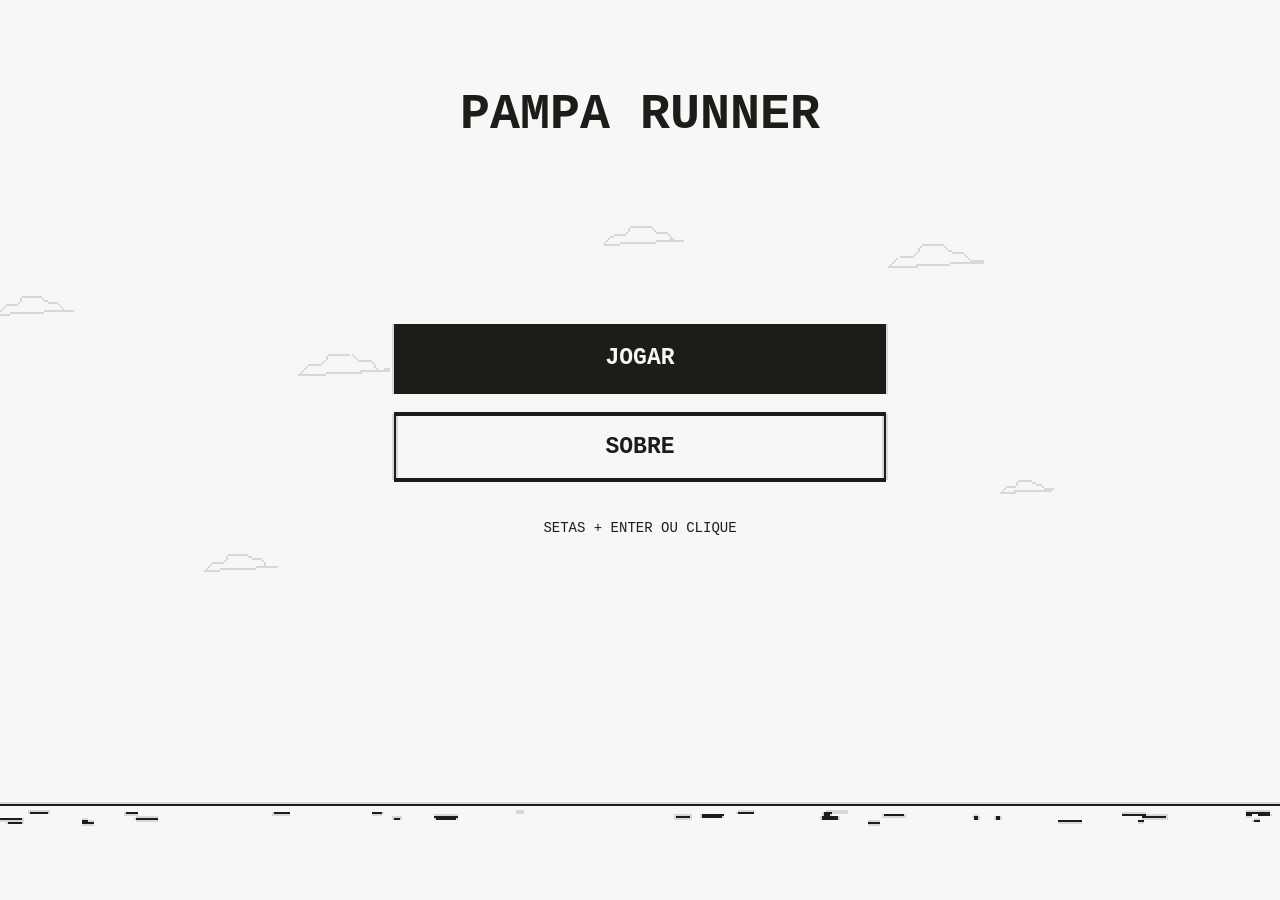
<file: index.html>
<!doctype html>
<html lang="pt-BR">
<head>
  <meta charset="utf-8" />
  <title>Pampa Runner</title>
  <meta http-equiv="refresh" content="0; url=gaucho-runner/index.html" />
  <style>
    html, body { height: 100%; margin: 0; }
    body {
      display: grid;
      place-items: center;
      background: #F7F7F7;
      color: #1E1C18;
      font: 14px "Courier New", monospace;
    }
    a { color: #1E1C18; }
  </style>
</head>
<body>
  <p>Abrindo o jogo… se não abrir, <a href="gaucho-runner/index.html">clique aqui</a>.</p>
</body>
</html>
</file>
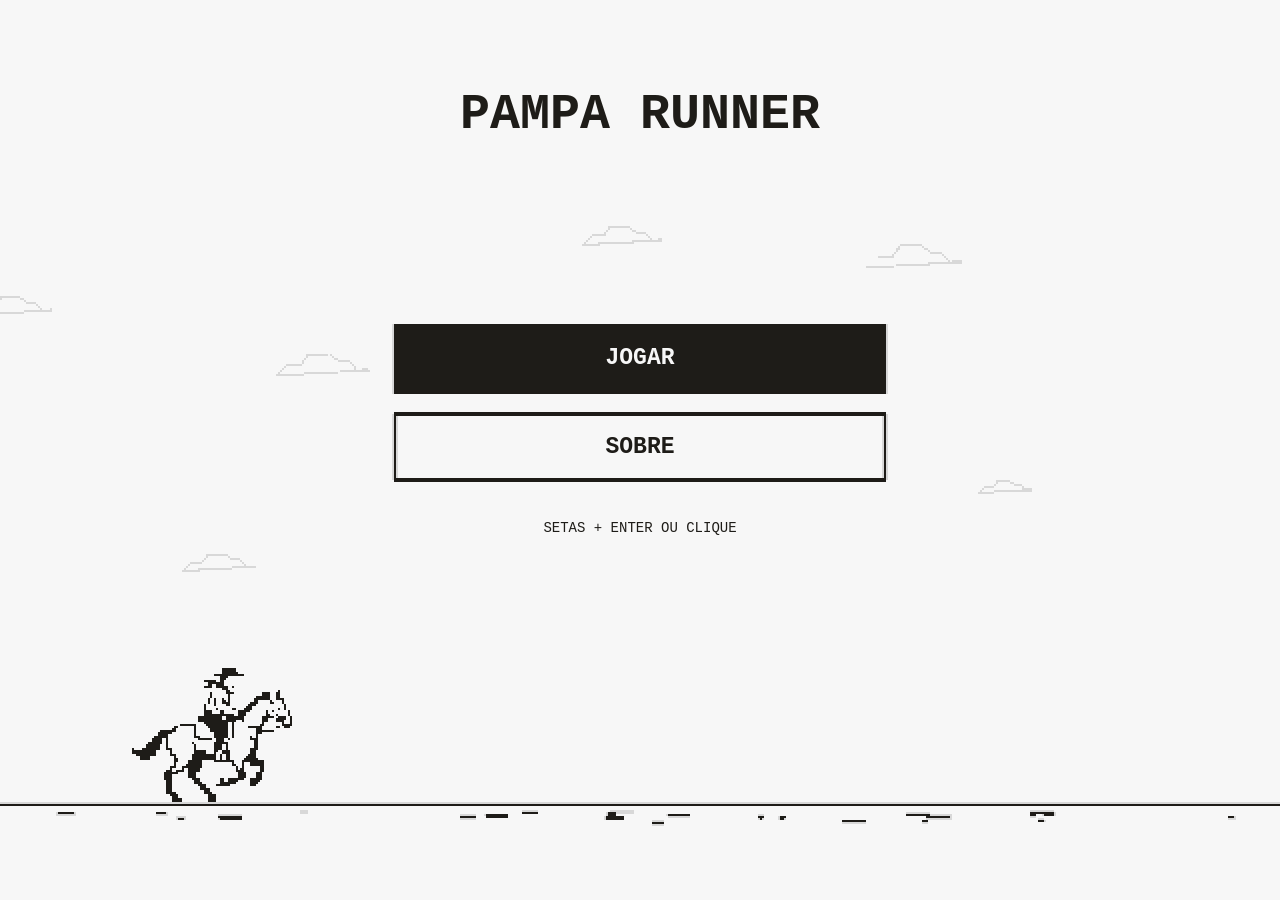
<file: gaucho-runner/index.html>
﻿<!doctype html>
<html lang="pt-BR">
<head>
  <meta charset="utf-8" />
  <meta name="viewport" content="width=device-width, initial-scale=1, viewport-fit=cover" />
  <title>Pampa Runner</title>
  <link rel="stylesheet" href="style.css?v=55" />
</head>
<body>
  <canvas
    id="game"
    role="application"
    aria-label="Corrida infinita em pixel art: um gaúcho montado a cavalo pula cactos e desvia de quero-queros."
  ></canvas>

  <div id="safe-area-probe" aria-hidden="true"></div>

  <div id="touch-controls" class="touch-controls">
    <button id="touch-jump" type="button" aria-label="Pular">PULAR</button>
  </div>

  <div id="rotate-hint" role="dialog" aria-modal="true" aria-labelledby="rotate-title" hidden>
    <div class="rotate-card">
      <h2 id="rotate-title">Melhor na horizontal</h2>
      <p>Vire o celular para jogar com mais espaço. Dá para continuar em pé também.</p>
      <button id="rotate-dismiss" type="button">Continuar em pé</button>
    </div>
  </div>

  <script src="municipios.js?v=55"></script>
  <script src="game.js?v=55"></script>
</body>
</html>
</file>
<file: gaucho-runner/style.css>
:root {
  --paper: #F7F7F7;
  --ink: #1E1C18;
}

* { box-sizing: border-box; }

html,
body {
  margin: 0;
  width: 100%;
  height: 100%;
  overflow: hidden;
  background: var(--paper);
  overscroll-behavior: none;
}

body {
  position: relative;
  -webkit-tap-highlight-color: transparent;
}

/* o jogo é a página inteira: nada de moldura */
canvas {
  display: block;
  width: 100vw;
  height: 100vh;
  cursor: default;
  outline: none;
  touch-action: none;
  image-rendering: pixelated;
  image-rendering: crisp-edges;
}

/* sonda invisível: resolve as env() de safe area para o canvas/HUD */
#safe-area-probe {
  position: fixed;
  inset: 0;
  visibility: hidden;
  pointer-events: none;
  padding:
    env(safe-area-inset-top)
    env(safe-area-inset-right)
    env(safe-area-inset-bottom)
    env(safe-area-inset-left);
}

/* controles separados de toque (só em aparelhos com ponteiro grosso) */
.touch-controls {
  display: none;
  position: fixed;
  left: 0;
  right: 0;
  bottom: 0;
  z-index: 5;
  align-items: flex-end;
  justify-content: flex-end;
  pointer-events: none;
  padding:
    0
    calc(16px + env(safe-area-inset-right))
    calc(14px + env(safe-area-inset-bottom))
    calc(16px + env(safe-area-inset-left));
  font-family: Consolas, "Lucida Console", "SFMono-Regular", Menlo, "Courier New", monospace;
}

body.touch.playing .touch-controls {
  display: flex;
}

.touch-controls button {
  pointer-events: auto;
  width: clamp(96px, 27vw, 150px);
  height: clamp(48px, 8vh, 60px);
  border: 1.5px solid var(--ink);
  border-radius: 0;
  background: var(--paper);
  color: var(--ink);
  font: 700 clamp(13px, 3.6vw, 18px) Consolas, "Lucida Console", "SFMono-Regular", Menlo, "Courier New", monospace;
  letter-spacing: 0.04em;
  touch-action: none;
  user-select: none;
  -webkit-user-select: none;
  -webkit-tap-highlight-color: transparent;
}

.touch-controls button.is-active {
  background: var(--ink);
  color: var(--paper);
}

/* aviso de orientação em celular em pé */
#rotate-hint {
  position: fixed;
  inset: 0;
  z-index: 20;
  display: grid;
  place-items: center;
  padding:
    calc(20px + env(safe-area-inset-top))
    calc(20px + env(safe-area-inset-right))
    calc(20px + env(safe-area-inset-bottom))
    calc(20px + env(safe-area-inset-left));
  background: rgba(247, 247, 247, 0.95);
  color: var(--ink);
  font-family: Consolas, "Lucida Console", "SFMono-Regular", Menlo, "Courier New", monospace;
}

#rotate-hint[hidden] {
  display: none;
}

.rotate-card {
  width: min(340px, 100%);
  border: 1.5px solid var(--ink);
  padding: 22px;
  background: var(--paper);
  text-align: center;
}

.rotate-card h2 {
  margin: 0 0 10px;
  font-size: 21px;
  line-height: 1.2;
}

.rotate-card p {
  margin: 0 0 18px;
  font-size: 14px;
  line-height: 1.5;
}

.rotate-card button {
  width: 100%;
  min-height: 44px;
  border: 1.5px solid var(--ink);
  background: var(--ink);
  color: var(--paper);
  font: 700 14px Consolas, "Lucida Console", "SFMono-Regular", Menlo, "Courier New", monospace;
  cursor: pointer;
}
</file>
